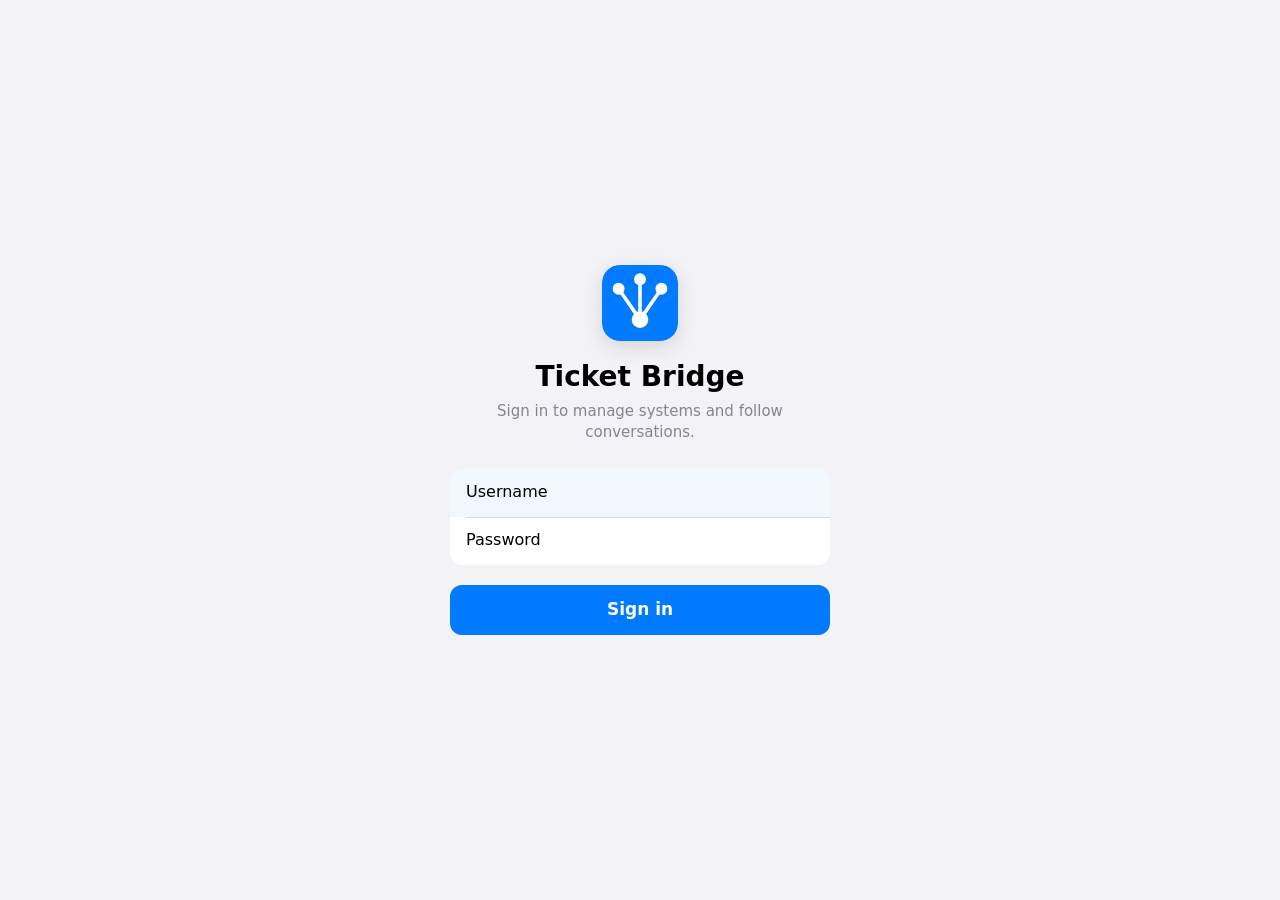
<file: app/frontend/login.html>
<!DOCTYPE html>
<!--
    login.html
    ----------
    Admin sign-in page. Static HTML + vanilla JS (login.js), same
    no-build-step approach as index.html (CLAUDE.md Decision 7), and the
    same iOS-style look (style.css).

    app.js redirects here whenever GET api/v1/auth/me returns 401 - see
    its start() function. On successful login, login.js redirects back to
    index.html (relative path, so it respects a ROOT_PATH reverse-proxy
    prefix the same way index.html's own fetch calls do).
-->
<html lang="en">
<head>
    <meta charset="UTF-8">
    <meta name="viewport" content="width=device-width, initial-scale=1.0">
    <meta name="color-scheme" content="light dark">
    <title>Sign in – Ticket Bridge</title>
    <link rel="icon" type="image/svg+xml" href="favicon.svg">
    <link rel="stylesheet" href="style.css">
</head>
<body class="login-page">
    <main class="login-card">
        <div class="login-hero">
            <img src="favicon.svg" alt="">
            <h1>Ticket Bridge</h1>
            <p>Sign in to manage systems and follow conversations.</p>
        </div>
        <form id="form-login" novalidate>
            <p id="login-error" class="form-error" role="alert" hidden></p>
            <div class="list form-list">
                <label class="form-row">
                    <span class="form-label">Username</span>
                    <input type="text" name="username" required autofocus autocomplete="username" autocapitalize="off" spellcheck="false">
                </label>
                <label class="form-row">
                    <span class="form-label">Password</span>
                    <input type="password" name="password" required autocomplete="current-password">
                </label>
            </div>
            <button type="submit" class="btn btn-filled login-submit">Sign in</button>
        </form>
    </main>
    <script src="login.js"></script>
</body>
</html>
</file>
<file: app/frontend/style.css>
/*
  style.css
  ---------
  Styling for the configuration/monitoring frontend and the login page,
  after Apple's Human Interface Guidelines: iOS system colours and the
  system font, inset grouped lists, sheets, a sidebar on wide screens that
  becomes a bottom tab bar on a phone, and automatic dark mode. No
  framework or build step (CLAUDE.md Decision 7).

  Interaction rule this file enforces: anything that opens or does
  something looks like it - rows that open a detail carry a chevron and a
  hover/pressed state, and every interactive element has a visible
  keyboard focus ring.
*/

/* ------------------------------------------------------------------ tokens */
:root {
    color-scheme: light dark;

    --accent: #007aff;
    --accent-pressed: #0062cc;
    --green: #34c759;
    --orange: #ff9500;
    --red: #ff3b30;
    --indigo: #5856d6;
    --teal: #30b0c7;
    --pink: #ff2d55;
    --purple: #af52de;

    --bg: #f2f2f7;                       /* systemGroupedBackground */
    --surface: #ffffff;                  /* secondarySystemGroupedBackground */
    --surface-raised: #ffffff;
    --fill: rgba(120, 120, 128, 0.12);   /* tertiarySystemFill */
    --fill-strong: rgba(120, 120, 128, 0.2);
    --row-hover: rgba(0, 0, 0, 0.035);
    --row-pressed: rgba(0, 0, 0, 0.07);
    --label: #000000;
    --label-2: rgba(60, 60, 67, 0.6);
    --label-3: rgba(60, 60, 67, 0.3);
    --separator: rgba(60, 60, 67, 0.18);
    --chrome: rgba(249, 249, 249, 0.82); /* translucent bars */
    --sidebar: rgba(242, 242, 247, 0.9);
    --shadow-sheet: 0 20px 60px rgba(0, 0, 0, 0.22);

    --font: -apple-system, BlinkMacSystemFont, "SF Pro Text", "Segoe UI", system-ui, Roboto, "Helvetica Neue", Arial, sans-serif;
    --font-mono: ui-monospace, "SF Mono", SFMono-Regular, Menlo, Consolas, monospace;

    --radius-list: 12px;
    --radius-sheet: 14px;
    --sidebar-width: 240px;
    --tabbar-height: 56px;
}

@media (prefers-color-scheme: dark) {
    :root {
        --accent: #0a84ff;
        --accent-pressed: #409cff;
        --green: #30d158;
        --orange: #ff9f0a;
        --red: #ff453a;
        --indigo: #5e5ce6;
        --teal: #40c8e0;
        --pink: #ff375f;
        --purple: #bf5af2;

        --bg: #000000;
        --surface: #1c1c1e;
        --surface-raised: #2c2c2e;
        --fill: rgba(118, 118, 128, 0.24);
        --fill-strong: rgba(118, 118, 128, 0.36);
        --row-hover: rgba(255, 255, 255, 0.04);
        --row-pressed: rgba(255, 255, 255, 0.09);
        --label: #ffffff;
        --label-2: rgba(235, 235, 245, 0.6);
        --label-3: rgba(235, 235, 245, 0.3);
        --separator: rgba(84, 84, 88, 0.6);
        --chrome: rgba(28, 28, 30, 0.82);
        --sidebar: rgba(28, 28, 30, 0.92);
        --shadow-sheet: 0 20px 60px rgba(0, 0, 0, 0.6);
    }
}

/* -------------------------------------------------------------------- base */
* { box-sizing: border-box; }

html { -webkit-text-size-adjust: 100%; }

body {
    margin: 0;
    font-family: var(--font);
    font-size: 15px;
    line-height: 1.4;
    color: var(--label);
    background: var(--bg);
    -webkit-font-smoothing: antialiased;
}

a { color: var(--accent); text-decoration: none; }
button { font: inherit; color: inherit; }
code, .mono { font-family: var(--font-mono); font-size: 0.88em; }
p code, .group-footer code {
    background: var(--fill);
    padding: 0.05em 0.35em;
    border-radius: 4px;
}

.icon {
    width: 20px;
    height: 20px;
    flex: none;
    fill: none;
    stroke: currentColor;
    stroke-width: 1.8;
    stroke-linecap: round;
    stroke-linejoin: round;
}

:focus-visible {
    outline: 3px solid color-mix(in srgb, var(--accent) 55%, transparent);
    outline-offset: 2px;
    border-radius: 6px;
}

.visually-hidden {
    position: absolute !important;
    width: 1px;
    height: 1px;
    overflow: hidden;
    clip: rect(0 0 0 0);
    white-space: nowrap;
}

[hidden] { display: none !important; }

/* ------------------------------------------------------------------ layout */
.app {
    display: grid;
    grid-template-columns: var(--sidebar-width) minmax(0, 1fr);
    min-height: 100vh;
}

.content {
    padding: 28px 40px 96px;
    max-width: 980px;
    width: 100%;
    margin: 0 auto;
}

/* ----------------------------------------------------------------- sidebar */
.sidebar {
    position: sticky;
    top: 0;
    height: 100vh;
    display: flex;
    flex-direction: column;
    gap: 2px;
    padding: 18px 12px;
    background: var(--sidebar);
    border-right: 1px solid var(--separator);
    backdrop-filter: saturate(180%) blur(20px);
    -webkit-backdrop-filter: saturate(180%) blur(20px);
}

.sidebar-brand {
    display: flex;
    align-items: center;
    gap: 10px;
    padding: 4px 10px 18px;
    font-weight: 700;
    font-size: 17px;
    letter-spacing: -0.01em;
}
.sidebar-brand img { border-radius: 7px; }

.nav-item {
    position: relative;
    display: flex;
    align-items: center;
    gap: 10px;
    padding: 8px 10px;
    border-radius: 8px;
    color: var(--label);
    font-size: 15px;
}
.nav-item .icon { color: var(--accent); }
.nav-item:hover { background: var(--row-hover); }
.nav-item:active { background: var(--row-pressed); }
.nav-item[aria-current="page"] {
    background: var(--accent);
    color: #fff;
    font-weight: 600;
}
.nav-item[aria-current="page"] .icon { color: #fff; }

.nav-badge {
    margin-left: auto;
    min-width: 20px;
    padding: 0 6px;
    border-radius: 10px;
    background: var(--red);
    color: #fff;
    font-size: 12px;
    font-weight: 600;
    line-height: 20px;
    text-align: center;
}
.nav-item[aria-current="page"] .nav-badge { background: #fff; color: var(--accent); }

.sidebar-account {
    margin-top: auto;
    display: flex;
    align-items: center;
    gap: 10px;
    padding: 8px 10px;
    border: none;
    border-radius: 10px;
    background: none;
    cursor: pointer;
    text-align: left;
}
.sidebar-account:hover { background: var(--row-hover); }
.sidebar-account-text { display: flex; flex-direction: column; line-height: 1.2; }
.sidebar-account-name { font-weight: 600; }
.sidebar-account-hint { font-size: 12px; color: var(--label-2); }

/* ------------------------------------------------------------ view headers */
.view-header,
.nav-header {
    display: flex;
    align-items: flex-end;
    justify-content: space-between;
    flex-wrap: wrap;
    gap: 12px;
    margin-bottom: 18px;
}
.nav-header { align-items: center; margin-bottom: 8px; }

.large-title {
    margin: 0;
    font-size: 34px;
    line-height: 1.1;
    font-weight: 700;
    letter-spacing: 0.01em;
}

.toolbar { display: flex; align-items: center; gap: 4px; flex-wrap: wrap; }

.tool-btn {
    display: inline-flex;
    align-items: center;
    gap: 6px;
    min-height: 34px;
    padding: 6px 12px;
    border: none;
    border-radius: 17px;
    background: none;
    color: var(--accent);
    font-size: 15px;
    cursor: pointer;
}
.tool-btn:hover { background: var(--fill); }
.tool-btn:active { background: var(--fill-strong); }
.tool-btn:disabled { color: var(--label-3); background: none; cursor: default; }
.tool-btn.icon-only { padding: 6px 8px; }
.tool-btn.is-busy .icon { animation: spin 0.9s linear infinite; }
.tool-btn-prominent { background: var(--accent); color: #fff; font-weight: 600; }
.tool-btn-prominent:hover { background: var(--accent-pressed); }
.tool-btn-prominent:active { background: var(--accent-pressed); }

.back-link {
    display: inline-flex;
    align-items: center;
    gap: 2px;
    margin-left: -8px;
    padding: 6px 10px 6px 2px;
    border-radius: 17px;
    font-size: 17px;
}
.back-link .icon { width: 24px; height: 24px; stroke-width: 2.2; }
.back-link:hover { background: var(--fill); }

.mobile-only { display: none; }

@keyframes spin { to { transform: rotate(360deg); } }

/* ------------------------------------------------------------- filter bars */
.filter-bar {
    display: flex;
    flex-wrap: wrap;
    align-items: center;
    gap: 10px;
    margin-bottom: 16px;
}

.search-field {
    flex: 1 1 260px;
    display: flex;
    align-items: center;
    gap: 6px;
    padding: 0 10px;
    height: 36px;
    border-radius: 10px;
    background: var(--fill);
    color: var(--label-2);
}
.search-field input {
    flex: 1;
    min-width: 0;
    border: none;
    background: none;
    font: inherit;
    font-size: 16px;
    color: var(--label);
    outline: none;
}
.search-field:focus-within { outline: 3px solid color-mix(in srgb, var(--accent) 45%, transparent); }

.popup-button select {
    appearance: none;
    -webkit-appearance: none;
    height: 36px;
    padding: 0 30px 0 12px;
    border: none;
    border-radius: 10px;
    background-color: var(--fill);
    background-image: url("data:image/svg+xml,%3Csvg xmlns='http://www.w3.org/2000/svg' viewBox='0 0 24 24' fill='none' stroke='%23007aff' stroke-width='2.2' stroke-linecap='round' stroke-linejoin='round'%3E%3Cpath d='m8 10 4-4 4 4M8 14l4 4 4-4'/%3E%3C/svg%3E");
    background-repeat: no-repeat;
    background-position: right 8px center;
    background-size: 16px;
    color: var(--accent);
    font: inherit;
    font-size: 15px;
    cursor: pointer;
    max-width: 260px;
}
.popup-button select:hover { background-color: var(--fill-strong); }

.segmented {
    display: inline-flex;
    padding: 2px;
    border-radius: 9px;
    background: var(--fill);
}
.segmented > button,
.segmented > a {
    min-width: 72px;
    padding: 6px 14px;
    border: none;
    border-radius: 7px;
    background: none;
    color: var(--label);
    font-size: 14px;
    font-weight: 500;
    text-align: center;
    cursor: pointer;
}
.segmented > button:hover,
.segmented > a:hover { background: var(--row-hover); }
.segmented > [aria-checked="true"],
.segmented > [aria-current="page"] {
    background: var(--surface-raised);
    box-shadow: 0 1px 3px rgba(0, 0, 0, 0.12), 0 0 0 0.5px rgba(0, 0, 0, 0.04);
    font-weight: 600;
}

.segmented-block { display: flex; margin: 0 0 10px; }
.segmented-block > button { flex: 1; }

.filter-chip {
    display: inline-flex;
    align-items: center;
    gap: 8px;
    height: 32px;
    padding: 0 6px 0 12px;
    border-radius: 16px;
    background: color-mix(in srgb, var(--accent) 14%, transparent);
    color: var(--accent);
    font-size: 14px;
    font-weight: 500;
}
.filter-chip a {
    display: grid;
    place-items: center;
    width: 22px;
    height: 22px;
    border-radius: 11px;
    background: color-mix(in srgb, var(--accent) 20%, transparent);
    font-size: 11px;
}

/* ----------------------------------------------------------- grouped lists */
.group { margin: 0 0 28px; }

.group-title {
    margin: 0 0 6px 16px;
    font-size: 15px;
    font-weight: 600;
    color: var(--label);
}
.group-title-row {
    display: flex;
    align-items: baseline;
    justify-content: space-between;
    padding-right: 16px;
}
.group-link { font-size: 15px; }

.group-footer {
    margin: 6px 16px 0;
    font-size: 13px;
    color: var(--label-2);
    max-width: 70ch;
}
.group-footer:empty { display: none; }

.list {
    list-style: none;
    margin: 0;
    padding: 0;
    background: var(--surface);
    border-radius: var(--radius-list);
    overflow: hidden;
}
.list + .list { margin-top: 12px; }
.list:empty { display: none; }

/* A row: [leading] [title / subtitle] [trailing value] [chevron] */
.row {
    position: relative;
    display: flex;
    align-items: center;
    gap: 12px;
    width: 100%;
    min-height: 52px;
    padding: 10px 16px;
    border: none;
    background: none;
    color: var(--label);
    text-align: left;
}
.row + .row::before {
    content: "";
    position: absolute;
    top: 0;
    right: 0;
    left: var(--separator-inset, 16px);
    border-top: 0.5px solid var(--separator);
}
.row.has-leading { --separator-inset: 60px; }
/* Rows wrapped in another element (setup steps, activity entries) */
.setup-step + .setup-step > .row::before,
.activity-item + .activity-item > .row::before {
    content: "";
    position: absolute;
    top: 0;
    right: 0;
    left: 60px;
    border-top: 0.5px solid var(--separator);
}

a.row, button.row, .row[role="button"] { cursor: pointer; }
a.row:hover, button.row:hover, .row[role="button"]:hover { background: var(--row-hover); }
a.row:active, button.row:active, .row[role="button"]:active { background: var(--row-pressed); }
a.row:focus-visible, button.row:focus-visible, .row[role="button"]:focus-visible {
    outline: none;
    box-shadow: inset 0 0 0 3px color-mix(in srgb, var(--accent) 55%, transparent);
    border-radius: 0;
}

.row-main { flex: 1; min-width: 0; display: flex; flex-direction: column; gap: 2px; }
.row-title {
    font-size: 16px;
    overflow: hidden;
    text-overflow: ellipsis;
    white-space: nowrap;
}
.row-title.wrap { white-space: normal; }
.row-subtitle {
    font-size: 13px;
    color: var(--label-2);
    overflow: hidden;
    text-overflow: ellipsis;
    white-space: nowrap;
}
.row-subtitle.wrap { white-space: normal; display: -webkit-box; -webkit-line-clamp: 2; -webkit-box-orient: vertical; }
.row-error {
    font-size: 13px;
    color: var(--red);
    overflow: hidden;
    text-overflow: ellipsis;
    white-space: nowrap;
}
.row-note { font-size: 13px; color: color-mix(in srgb, var(--orange) 80%, var(--label)); }
.row-meta { display: flex; flex-wrap: wrap; gap: 6px; margin-top: 3px; }

.row-trailing {
    flex: none;
    display: flex;
    align-items: center;
    gap: 8px;
    color: var(--label-2);
    font-size: 15px;
}
.row-time { font-size: 13px; color: var(--label-2); white-space: nowrap; }
.chevron { width: 16px; height: 16px; color: var(--label-3); stroke-width: 2.4; }

.row-value { color: var(--label-2); }
.row-count {
    min-width: 24px;
    padding: 1px 8px;
    border-radius: 12px;
    text-align: center;
    font-size: 15px;
    font-variant-numeric: tabular-nums;
}
.row-count.is-alert { background: var(--red); color: #fff; font-weight: 600; }

/* Leading visuals: icon tiles (Settings-style) and avatars */
.tile {
    flex: none;
    display: grid;
    place-items: center;
    width: 32px;
    height: 32px;
    border-radius: 8px;
    color: #fff;
}
.tile .icon { width: 19px; height: 19px; stroke-width: 2; }
.tile-blue { background: var(--accent); }
.tile-green { background: var(--green); }
.tile-orange { background: var(--orange); }
.tile-red { background: var(--red); }
.tile-gray { background: #8e8e93; }
.tile-indigo { background: var(--indigo); }

.avatar {
    flex: none;
    display: grid;
    place-items: center;
    width: 32px;
    height: 32px;
    border-radius: 50%;
    background: var(--tint, #8e8e93);
    color: #fff;
    font-size: 13px;
    font-weight: 600;
    letter-spacing: 0.02em;
}
.avatar-small { width: 28px; height: 28px; background: #8e8e93; }
.avatar-small .icon { width: 17px; height: 17px; }
.avatar-large { width: 72px; height: 72px; background: #8e8e93; }
.avatar-large .icon { width: 40px; height: 40px; stroke-width: 1.6; }

.tint-0 { --tint: #007aff; }
.tint-1 { --tint: #34c759; }
.tint-2 { --tint: #ff9500; }
.tint-3 { --tint: #af52de; }
.tint-4 { --tint: #ff2d55; }
.tint-5 { --tint: #30b0c7; }
.tint-6 { --tint: #5856d6; }
.tint-7 { --tint: #a2845e; }

/* Status icons and pills */
.status-icon { flex: none; width: 26px; height: 26px; stroke-width: 2; }
.status-icon.is-sent { color: var(--green); }
.status-icon.is-pending { color: var(--orange); }
.status-icon.is-failed { color: var(--red); }

.pill {
    display: inline-flex;
    align-items: center;
    gap: 4px;
    padding: 1px 8px;
    border-radius: 10px;
    font-size: 12px;
    font-weight: 600;
    line-height: 18px;
    white-space: nowrap;
    background: var(--fill);
    color: var(--label-2);
}
.pill-blue { background: color-mix(in srgb, var(--accent) 15%, transparent); color: var(--accent); }
.pill-green { background: color-mix(in srgb, var(--green) 18%, transparent); color: color-mix(in srgb, var(--green) 75%, var(--label)); }
.pill-orange { background: color-mix(in srgb, var(--orange) 18%, transparent); color: color-mix(in srgb, var(--orange) 70%, var(--label)); }
.pill-red { background: color-mix(in srgb, var(--red) 15%, transparent); color: var(--red); }
.pill-purple { background: color-mix(in srgb, var(--purple) 15%, transparent); color: var(--purple); }
.pill-mono { font-family: var(--font-mono); font-weight: 500; }
.pill .icon { width: 13px; height: 13px; stroke-width: 2.2; }
button.pill { border: none; cursor: pointer; }
button.pill:hover { background: var(--fill-strong); color: var(--label); }

/* Selection circles (deliveries selection mode) */
.select-circle {
    flex: none;
    width: 24px;
    height: 24px;
    border-radius: 50%;
    border: 1.5px solid var(--label-3);
    display: grid;
    place-items: center;
    color: #fff;
}
.select-circle .icon { width: 15px; height: 15px; stroke-width: 3; visibility: hidden; }
.row[aria-checked="true"] .select-circle { background: var(--accent); border-color: var(--accent); }
.row[aria-checked="true"] .select-circle .icon { visibility: visible; }
.row.is-unselectable { opacity: 0.45; cursor: default; }
.row.is-archived .avatar, .row.is-archived .row-title { opacity: 0.5; }
.row.is-unselectable:hover { background: none; }

/* Buttons that are themselves a row (Settings-style actions) */
.list-button {
    position: relative;
    display: flex;
    align-items: center;
    gap: 10px;
    width: 100%;
    min-height: 48px;
    padding: 12px 16px;
    border: none;
    background: none;
    color: var(--accent);
    font-size: 16px;
    text-align: left;
    cursor: pointer;
}
.list-button:hover { background: var(--row-hover); }
.list-button:active { background: var(--row-pressed); }
.list-button:disabled { color: var(--label-3); cursor: default; background: none; }
.list-button-destructive { color: var(--red); justify-content: center; }
.list-button-centered { justify-content: center; }
/* Only between visible buttons - a hidden one mustn't leave a line behind. */
.list-button:not([hidden]) ~ .list-button:not([hidden])::before,
.form-row + .list-button::before {
    content: "";
    position: absolute;
    top: 0;
    left: 16px;
    right: 0;
    border-top: 0.5px solid var(--separator);
}

.text-btn {
    border: none;
    background: none;
    padding: 6px 8px;
    border-radius: 8px;
    color: var(--accent);
    font-size: 17px;
    cursor: pointer;
}
.text-btn:hover { background: var(--fill); }
.text-btn:disabled { color: var(--label-3); cursor: default; background: none; }
.text-btn-strong { font-weight: 600; }
.text-btn-destructive { color: var(--red); }

.btn {
    display: inline-flex;
    align-items: center;
    justify-content: center;
    gap: 6px;
    min-height: 36px;
    padding: 7px 16px;
    border: none;
    border-radius: 18px;
    font-size: 15px;
    font-weight: 600;
    cursor: pointer;
}
.btn-filled { background: var(--accent); color: #fff; }
.btn-filled:hover { background: var(--accent-pressed); }
.btn-filled:disabled { background: var(--fill-strong); color: var(--label-3); cursor: default; }
.btn-tinted { background: color-mix(in srgb, var(--accent) 15%, transparent); color: var(--accent); }
.btn-tinted:hover { background: color-mix(in srgb, var(--accent) 24%, transparent); }
.btn-tinted-red { background: color-mix(in srgb, var(--red) 14%, transparent); color: var(--red); }
.btn-tinted-red:hover { background: color-mix(in srgb, var(--red) 22%, transparent); }
.btn-small { min-height: 28px; padding: 3px 12px; font-size: 13px; border-radius: 14px; }

.load-more-row { display: flex; justify-content: center; padding: 10px 0 0; }

/* ------------------------------------------------------------ empty states */
.empty {
    display: flex;
    flex-direction: column;
    align-items: center;
    gap: 6px;
    padding: 44px 24px;
    text-align: center;
    background: var(--surface);
    border-radius: var(--radius-list);
}
.empty .icon { width: 44px; height: 44px; stroke-width: 1.4; color: var(--label-3); margin-bottom: 6px; }
.empty-title { margin: 0; font-size: 20px; font-weight: 600; }
.empty-text { margin: 0; max-width: 46ch; color: var(--label-2); }
.empty .btn { margin-top: 12px; }

.loading-row { padding: 18px 16px; color: var(--label-2); }

/* ----------------------------------------------------- overview: attention */
.attention {
    display: flex;
    align-items: center;
    gap: 14px;
    margin-bottom: 14px;
    padding: 14px 16px;
    border-radius: var(--radius-list);
    background: var(--surface);
    color: var(--label);
    box-shadow: inset 4px 0 0 var(--attention-color, var(--orange));
}
button.attention { width: 100%; border: none; font: inherit; text-align: left; cursor: pointer; }
a.attention:hover, button.attention:hover { background: color-mix(in srgb, var(--surface) 94%, var(--label)); }
.attention-red { --attention-color: var(--red); }
.attention .row-main { gap: 1px; }
.attention-title { font-size: 16px; font-weight: 600; }

/* Setup checklist: a real sequence, so numbered */
.setup-steps { counter-reset: step; }
.setup-step { counter-increment: step; }
.step-marker {
    flex: none;
    display: grid;
    place-items: center;
    width: 28px;
    height: 28px;
    border-radius: 50%;
    border: 1.5px solid var(--accent);
    color: var(--accent);
    font-size: 14px;
    font-weight: 600;
}
.step-marker::before { content: counter(step); }
.setup-step.is-done .step-marker { background: var(--green); border-color: var(--green); color: #fff; }
.setup-step.is-done .step-marker::before { content: "✓"; }
.setup-step.is-done .row-title { color: var(--label-2); text-decoration: line-through; text-decoration-color: var(--label-3); }

/* -------------------------------------------------- conversation (thread) */
.conversation-head { margin: 4px 0 22px; }
.conversation-title {
    margin: 0 0 8px;
    font-size: 28px;
    line-height: 1.15;
    font-weight: 700;
    overflow-wrap: anywhere;
}
.conversation-tags { display: flex; flex-wrap: wrap; gap: 6px; align-items: center; }
.conversation-id { font-size: 12px; color: var(--label-2); font-family: var(--font-mono); }

.thread {
    display: flex;
    flex-direction: column;
    gap: 18px;
    padding: 18px 16px;
    background: var(--surface);
    border-radius: var(--radius-list);
}

.thread-day {
    align-self: center;
    font-size: 12px;
    font-weight: 600;
    color: var(--label-2);
}

.message { display: flex; gap: 10px; align-items: flex-start; max-width: 640px; }
.message .avatar { margin-top: 18px; }
.message-body { min-width: 0; display: flex; flex-direction: column; gap: 4px; }
.message-sender { font-size: 12px; color: var(--label-2); padding-left: 12px; }
.message-sender strong { color: var(--label); font-weight: 600; }

.bubble {
    padding: 10px 14px;
    border-radius: 18px;
    border-top-left-radius: 6px;
    background: var(--fill);
    overflow-wrap: anywhere;
}
.bubble-status { display: flex; align-items: center; gap: 8px; flex-wrap: wrap; font-size: 15px; }
.bubble-ref { font-size: 13px; color: var(--label-2); }
.bubble-fields {
    display: grid;
    grid-template-columns: auto minmax(0, 1fr);
    gap: 3px 12px;
    margin: 8px 0 0;
    font-size: 14px;
}
.bubble-fields dt { color: var(--label-2); }
.bubble-fields dd { margin: 0; white-space: pre-wrap; }

.receipts { display: flex; flex-direction: column; gap: 2px; padding-left: 12px; }
.receipt-line { display: flex; align-items: center; gap: 8px; flex-wrap: wrap; }
.receipts > .receipt:only-child { cursor: default; }
.receipts > .receipt:only-child:hover { background: none; color: var(--label-2); }
.receipt {
    display: inline-flex;
    align-items: center;
    gap: 5px;
    align-self: flex-start;
    padding: 2px 6px 2px 2px;
    border: none;
    border-radius: 8px;
    background: none;
    font-size: 12px;
    color: var(--label-2);
    cursor: pointer;
    text-align: left;
}
.receipt:hover { background: var(--fill); color: var(--label); }
.receipt .icon { width: 15px; height: 15px; stroke-width: 2.2; }
.receipt.is-sent .icon { color: var(--green); }
.receipt.is-pending .icon { color: var(--orange); }
.receipt.is-failed { color: var(--red); }
.receipt.is-failed .icon { color: var(--red); }
.receipt-chevron { width: 12px !important; height: 12px !important; color: var(--label-3); }

/* ------------------------------------------------------------- action bar */
.action-bar {
    position: fixed;
    left: calc(var(--sidebar-width) + 24px);
    right: 24px;
    bottom: 20px;
    z-index: 20;
    display: flex;
    align-items: center;
    gap: 12px;
    max-width: 900px;
    margin: 0 auto;
    padding: 8px 10px 8px 8px;
    border-radius: 16px;
    background: var(--chrome);
    box-shadow: 0 6px 30px rgba(0, 0, 0, 0.16), 0 0 0 0.5px var(--separator);
    backdrop-filter: saturate(180%) blur(20px);
    -webkit-backdrop-filter: saturate(180%) blur(20px);
}
.action-bar-count { flex: 1; text-align: center; font-size: 15px; font-weight: 600; }
.action-bar-end { display: flex; align-items: center; gap: 6px; }

/* --------------------------------------------------------- activity detail */
.activity-detail {
    margin: 0;
    padding: 0 16px 14px 60px;
    display: grid;
    grid-template-columns: auto minmax(0, 1fr);
    gap: 4px 14px;
    font-size: 13px;
}
.activity-detail dt { color: var(--label-2); }
.activity-detail dd { margin: 0; overflow-wrap: anywhere; white-space: pre-wrap; font-family: var(--font-mono); font-size: 12px; }
.activity-detail dd a { font-family: var(--font); font-size: 13px; }
.row[aria-expanded="true"] .chevron { transform: rotate(90deg); }
.chevron { transition: transform 0.18s ease; }

/* ----------------------------------------------------------------- sheets */
dialog { color: var(--label); }

.sheet {
    width: 560px;
    max-width: calc(100vw - 32px);
    max-height: calc(100vh - 64px);
    padding: 0;
    border: none;
    border-radius: var(--radius-sheet);
    background: var(--bg);
    box-shadow: var(--shadow-sheet);
    overflow: hidden;
}
.sheet-wide { width: 680px; }
.sheet[open] { display: flex; flex-direction: column; animation: sheet-in 0.28s cubic-bezier(0.2, 0.9, 0.3, 1); }
.sheet::backdrop { background: rgba(0, 0, 0, 0.32); animation: fade-in 0.2s ease; }
.sheet > form,
.sheet > .sheet-frame { display: flex; flex-direction: column; min-height: 0; flex: 1; }

.sheet-bar {
    display: grid;
    grid-template-columns: 1fr auto 1fr;
    align-items: center;
    gap: 8px;
    padding: 10px 10px;
    background: var(--chrome);
    border-bottom: 0.5px solid var(--separator);
    backdrop-filter: saturate(180%) blur(20px);
    -webkit-backdrop-filter: saturate(180%) blur(20px);
}
.sheet-bar h2 {
    margin: 0;
    font-size: 17px;
    font-weight: 600;
    text-align: center;
    white-space: nowrap;
    overflow: hidden;
    text-overflow: ellipsis;
    max-width: 340px;
}
.sheet-bar > :first-child { justify-self: start; }
.sheet-bar > :last-child { justify-self: end; }

.sheet-body {
    flex: 1;
    overflow-y: auto;
    padding: 20px 20px 28px;
    overscroll-behavior: contain;
}
.sheet-body .group { margin-bottom: 24px; }
.sheet-body .group:last-child { margin-bottom: 0; }

@keyframes sheet-in { from { transform: translateY(24px) scale(0.98); opacity: 0; } }
@keyframes fade-in { from { opacity: 0; } }

/* Form rows: label on the left, value on the right (iOS Settings) */
.form-list .form-row + .form-row::before,
.form-list .row + .form-row::before {
    content: "";
    position: absolute;
    top: 0;
    left: 16px;
    right: 0;
    border-top: 0.5px solid var(--separator);
}
.form-row {
    position: relative;
    display: flex;
    align-items: center;
    gap: 12px;
    min-height: 48px;
    padding: 6px 16px;
}
.form-label { flex: none; min-width: 110px; font-size: 16px; }
.form-row input[type="text"],
.form-row input[type="url"],
.form-row input[type="password"],
.form-row textarea {
    flex: 1;
    min-width: 0;
    border: none;
    background: none;
    padding: 6px 0;
    font: inherit;
    font-size: 16px;
    color: var(--label);
    text-align: right;
    outline: none;
}
.form-row input::placeholder,
.form-row textarea::placeholder { color: var(--label-3); }
.form-row input:disabled { color: var(--label-2); }
.form-row:focus-within { background: color-mix(in srgb, var(--accent) 5%, transparent); }

.form-row-stacked { flex-direction: column; align-items: stretch; gap: 0; padding-top: 10px; }
.form-row-stacked .form-label { font-size: 13px; color: var(--label-2); min-width: 0; }
.form-row-stacked input[type],
.form-row-stacked textarea { text-align: left; }
.form-row textarea { resize: vertical; line-height: 1.4; }
.form-row .mono { font-family: var(--font-mono); font-size: 14px; }

.form-row-switch { justify-content: space-between; cursor: pointer; }
.form-row-switch .form-label { min-width: 0; flex: 1; }

/* iOS switch */
.switch {
    appearance: none;
    -webkit-appearance: none;
    flex: none;
    position: relative;
    width: 51px;
    height: 31px;
    margin: 0;
    border-radius: 16px;
    background: var(--fill-strong);
    cursor: pointer;
    transition: background 0.2s ease;
}
.switch::after {
    content: "";
    position: absolute;
    top: 2px;
    left: 2px;
    width: 27px;
    height: 27px;
    border-radius: 50%;
    background: #fff;
    box-shadow: 0 3px 8px rgba(0, 0, 0, 0.15), 0 3px 1px rgba(0, 0, 0, 0.06);
    transition: transform 0.2s ease;
}
.switch:checked { background: var(--green); }
.switch:checked::after { transform: translateX(20px); }
.switch:disabled { opacity: 0.5; cursor: default; }
.switch:focus-visible { outline: 3px solid color-mix(in srgb, var(--accent) 55%, transparent); outline-offset: 2px; }

.form-error {
    display: flex;
    gap: 8px;
    margin: 0 0 18px;
    padding: 12px 14px;
    border-radius: var(--radius-list);
    background: color-mix(in srgb, var(--red) 12%, var(--surface));
    color: var(--red);
    font-size: 14px;
    font-weight: 500;
}

.inline-warning {
    display: flex;
    gap: 10px;
    align-items: flex-start;
    margin: 0 0 10px;
    padding: 12px 14px;
    border-radius: var(--radius-list);
    background: color-mix(in srgb, var(--orange) 14%, var(--surface));
    font-size: 14px;
}
.inline-warning .icon { color: var(--orange); margin-top: 1px; }

.key-generate .form-row input { text-align: left; }

/* Hero block at the top of a sheet (key reveal, account, delivery status) */
.reveal-hero {
    display: flex;
    flex-direction: column;
    align-items: center;
    text-align: center;
    gap: 4px;
    margin: 4px 0 22px;
}
.hero-icon {
    display: grid;
    place-items: center;
    width: 60px;
    height: 60px;
    border-radius: 16px;
    color: #fff;
    margin-bottom: 8px;
}
.hero-icon .icon { width: 32px; height: 32px; stroke-width: 1.9; }
.hero-icon-blue { background: var(--accent); }
.hero-icon-green { background: var(--green); }
.hero-icon-orange { background: var(--orange); }
.hero-icon-red { background: var(--red); }
.reveal-title { margin: 0; font-size: 20px; font-weight: 600; }
.reveal-text { margin: 0; max-width: 40ch; color: var(--label-2); font-size: 14px; }
.avatar-large { margin-bottom: 8px; }

/* Key/value rows inside a sheet */
.kv-row { justify-content: space-between; min-height: 44px; }
.kv-row .kv-label { color: var(--label); }
.kv-row .kv-value { color: var(--label-2); text-align: right; overflow-wrap: anywhere; min-width: 0; }

.code-block {
    margin: 0;
    padding: 14px 16px;
    max-height: 46vh;
    overflow: auto;
    font-family: var(--font-mono);
    font-size: 13px;
    line-height: 1.5;
    white-space: pre-wrap;
    overflow-wrap: anywhere;
    color: var(--label);
}

/* ------------------------------------------------------------------ alert */
.alert {
    width: 290px;
    padding: 0;
    border: none;
    border-radius: 14px;
    background: var(--chrome);
    box-shadow: var(--shadow-sheet);
    text-align: center;
    backdrop-filter: saturate(180%) blur(30px);
    -webkit-backdrop-filter: saturate(180%) blur(30px);
}
.alert[open] { animation: alert-in 0.22s cubic-bezier(0.2, 0.9, 0.3, 1.2); }
.alert::backdrop { background: rgba(0, 0, 0, 0.32); }
.alert-body { padding: 20px 16px 16px; }
.alert-body h2 { margin: 0 0 4px; font-size: 17px; font-weight: 600; }
.alert-body p { margin: 0; font-size: 13px; color: var(--label); }
.alert-actions { display: grid; grid-template-columns: 1fr 1fr; border-top: 0.5px solid var(--separator); }
.alert-actions button {
    padding: 11px;
    border: none;
    background: none;
    color: var(--accent);
    font-size: 17px;
    cursor: pointer;
}
.alert-actions button + button { border-left: 0.5px solid var(--separator); font-weight: 600; }
.alert-actions button:hover { background: var(--row-hover); }
.alert-actions .is-destructive { color: var(--red); }
@keyframes alert-in { from { transform: scale(1.12); opacity: 0; } }

/* ------------------------------------------------------------------ toast */
.toast-region {
    position: fixed;
    left: 50%;
    bottom: 28px;
    z-index: 1000;
    transform: translateX(-50%);
    display: flex;
    flex-direction: column;
    align-items: center;
    gap: 8px;
    pointer-events: none;
    width: max-content;
    max-width: calc(100vw - 32px);
}
.toast {
    display: flex;
    align-items: center;
    gap: 10px;
    padding: 11px 18px 11px 14px;
    border-radius: 22px;
    background: rgba(30, 30, 32, 0.92);
    color: #fff;
    font-size: 15px;
    font-weight: 500;
    box-shadow: 0 8px 30px rgba(0, 0, 0, 0.25);
    backdrop-filter: blur(20px);
    -webkit-backdrop-filter: blur(20px);
    animation: toast-in 0.3s cubic-bezier(0.2, 0.9, 0.3, 1.2);
}
.toast .icon { width: 20px; height: 20px; stroke-width: 2.2; }
.toast.is-success .icon { color: #30d158; }
.toast.is-error .icon { color: #ff453a; }
.toast.is-leaving { opacity: 0; transform: translateY(8px); transition: all 0.25s ease; }
@keyframes toast-in { from { transform: translateY(16px); opacity: 0; } }

.offline-banner {
    margin: 0 0 18px;
    padding: 12px 16px;
    border-radius: var(--radius-list);
    background: color-mix(in srgb, var(--red) 12%, var(--surface));
    color: var(--red);
    font-weight: 500;
}

/* -------------------------------------------------------------- login page */
.login-page {
    min-height: 100vh;
    display: grid;
    place-items: center;
    padding: 24px 16px;
}
.login-card { width: 100%; max-width: 380px; }
.login-hero { display: flex; flex-direction: column; align-items: center; gap: 4px; margin-bottom: 26px; text-align: center; }
.login-hero img { width: 76px; height: 76px; border-radius: 18px; margin-bottom: 12px; box-shadow: 0 6px 20px rgba(0, 0, 0, 0.12); }
.login-hero h1 { margin: 0; font-size: 28px; font-weight: 700; }
.login-hero p { margin: 0; color: var(--label-2); }
.login-card .form-label { min-width: 90px; }
.login-card .form-row input[type] { text-align: left; }
.login-submit { width: 100%; min-height: 50px; margin-top: 20px; border-radius: 12px; font-size: 17px; }

/* ----------------------------------------------------------- small screens */
@media (max-width: 760px) {
    .app { grid-template-columns: minmax(0, 1fr); }

    .content { padding: 16px 16px calc(var(--tabbar-height) + 32px + env(safe-area-inset-bottom)); }

    /* Sidebar becomes the iOS tab bar */
    .sidebar {
        position: fixed;
        top: auto;
        left: 0;
        right: 0;
        bottom: 0;
        z-index: 30;
        height: auto;
        flex-direction: row;
        justify-content: space-around;
        gap: 0;
        padding: 4px 4px calc(4px + env(safe-area-inset-bottom));
        border-right: none;
        border-top: 0.5px solid var(--separator);
        background: var(--chrome);
    }
    .sidebar-brand, .sidebar-account { display: none; }
    .nav-item {
        flex: 1;
        flex-direction: column;
        gap: 2px;
        padding: 4px 0;
        font-size: 10px;
        font-weight: 500;
        color: var(--label-2);
    }
    .nav-item .icon { width: 25px; height: 25px; color: var(--label-2); }
    .nav-item:hover { background: none; }
    .nav-item[aria-current="page"] { background: none; color: var(--accent); font-weight: 600; }
    .nav-item[aria-current="page"] .icon { color: var(--accent); }
    .nav-badge {
        position: absolute;
        top: 0;
        left: calc(50% + 6px);
        margin: 0;
        min-width: 18px;
        line-height: 18px;
        font-size: 11px;
    }
    .nav-item[aria-current="page"] .nav-badge { background: var(--red); color: #fff; }

    .mobile-only { display: inline-flex; }
    .large-title { font-size: 30px; }
    .view-header { align-items: center; }
    .tool-btn span { display: none; }
    .tool-btn { padding: 6px 8px; }
    .tool-btn-prominent span { display: inline; }

    .filter-bar { gap: 8px; }
    .segmented { width: 100%; }
    .segmented > button, .segmented > a { flex: 1; min-width: 0; padding: 6px 4px; }
    .popup-button { flex: 1 1 140px; }
    .popup-button select { width: 100%; max-width: none; }

    .action-bar { left: 12px; right: 12px; bottom: calc(var(--tabbar-height) + 12px + env(safe-area-inset-bottom)); }
    .toast-region { bottom: calc(var(--tabbar-height) + 20px + env(safe-area-inset-bottom)); }

    /* Sheets slide up from the bottom, full width */
    .sheet, .sheet-wide {
        width: 100vw;
        max-width: 100vw;
        max-height: calc(100vh - 40px);
        margin: auto 0 0;
        border-radius: var(--radius-sheet) var(--radius-sheet) 0 0;
    }
    .sheet[open] { animation-name: sheet-up; }
    .sheet-body { padding: 16px 16px calc(28px + env(safe-area-inset-bottom)); }
    .form-label { min-width: 92px; }
    .row-time { display: none; }
    .attention .row-trailing span { display: none; }
    .message .avatar { display: none; }
    .thread { padding: 14px 10px; }
    .activity-detail { padding-left: 16px; }
}

@keyframes sheet-up { from { transform: translateY(100%); } }

@media (prefers-reduced-motion: reduce) {
    *, *::before, *::after {
        animation-duration: 0.01ms !important;
        transition-duration: 0.01ms !important;
    }
}
</file>
